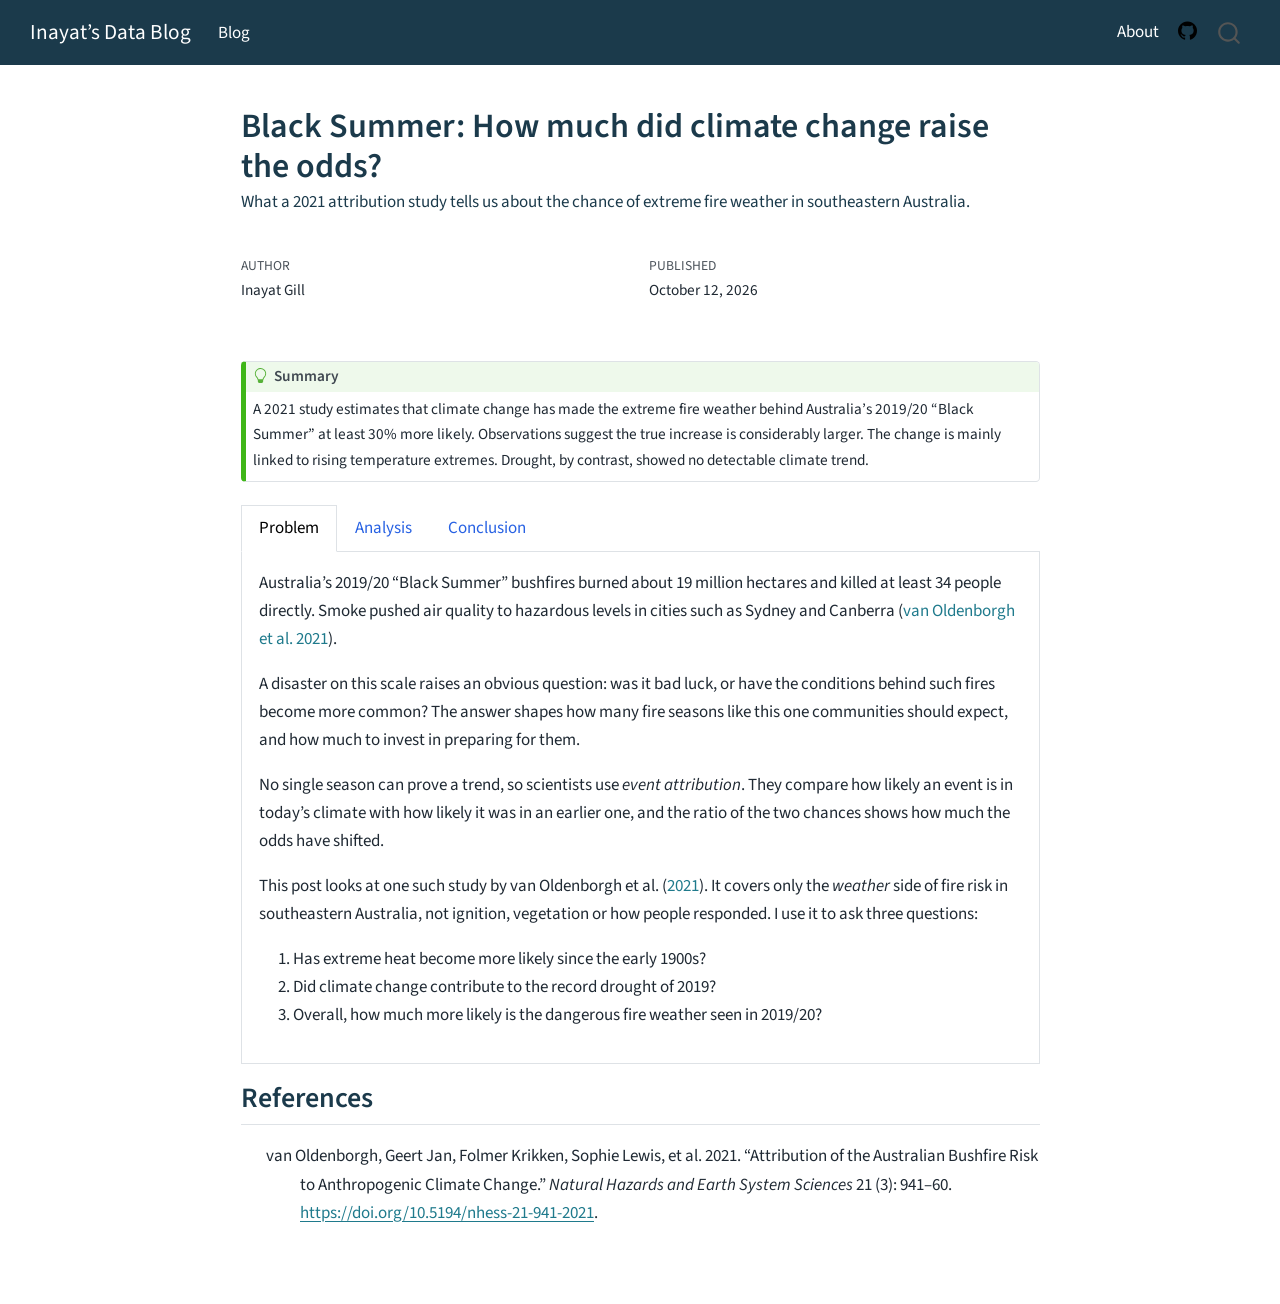
<file: posts/black-summer-attribution/index.html>
<!DOCTYPE html>
<html xmlns="http://www.w3.org/1999/xhtml" lang="en" xml:lang="en"><head>

<meta charset="utf-8">
<meta name="generator" content="quarto-1.9.31">

<meta name="viewport" content="width=device-width, initial-scale=1.0, user-scalable=yes">

<meta name="author" content="Inayat Gill">
<meta name="dcterms.date" content="2026-10-12">
<meta name="description" content="What a 2021 attribution study tells us about the chance of extreme fire weather in southeastern Australia.">

<title>Black Summer: How much did climate change raise the odds? – Inayat’s Data Blog</title>
<style>
/* Default styles provided by pandoc.
** See https://pandoc.org/MANUAL.html#variables-for-html for config info.
*/
code{white-space: pre-wrap;}
span.smallcaps{font-variant: small-caps;}
div.columns{display: flex; gap: min(4vw, 1.5em);}
div.column{flex: auto; overflow-x: auto;}
div.hanging-indent{margin-left: 1.5em; text-indent: -1.5em;}
ul.task-list{list-style: none;}
ul.task-list li input[type="checkbox"] {
  width: 0.8em;
  margin: 0 0.8em 0.2em -1em; /* quarto-specific, see https://github.com/quarto-dev/quarto-cli/issues/4556 */ 
  vertical-align: middle;
}
/* CSS for citations */
div.csl-bib-body { }
div.csl-entry {
  clear: both;
}
.hanging-indent div.csl-entry {
  margin-left:2em;
  text-indent:-2em;
}
div.csl-left-margin {
  min-width:2em;
  float:left;
}
div.csl-right-inline {
  margin-left:2em;
  padding-left:1em;
}
div.csl-indent {
  margin-left: 2em;
}</style>


<script src="../../site_libs/quarto-nav/quarto-nav.js"></script>
<script src="../../site_libs/quarto-nav/headroom.min.js"></script>
<script src="../../site_libs/clipboard/clipboard.min.js"></script>
<script src="../../site_libs/quarto-search/autocomplete.umd.js"></script>
<script src="../../site_libs/quarto-search/fuse.min.js"></script>
<script src="../../site_libs/quarto-search/quarto-search.js"></script>
<meta name="quarto:offset" content="../../">
<script src="../../site_libs/quarto-html/quarto.js" type="module"></script>
<script src="../../site_libs/quarto-html/tabsets/tabsets.js" type="module"></script>
<script src="../../site_libs/quarto-html/popper.min.js"></script>
<script src="../../site_libs/quarto-html/tippy.umd.min.js"></script>
<script src="../../site_libs/quarto-html/anchor.min.js"></script>
<link href="../../site_libs/quarto-html/tippy.css" rel="stylesheet">
<link href="../../site_libs/quarto-html/quarto-syntax-highlighting-7c69b197886ae2a34062761d21e44731.css" rel="stylesheet" id="quarto-text-highlighting-styles">
<script src="../../site_libs/bootstrap/bootstrap.min.js"></script>
<link href="../../site_libs/bootstrap/bootstrap-icons.css" rel="stylesheet">
<link href="../../site_libs/bootstrap/bootstrap-a0f9fd0d421825b736dc1bbcbcba2219.min.css" rel="stylesheet" append-hash="true" id="quarto-bootstrap" data-mode="light">
<script id="quarto-search-options" type="application/json">{
  "location": "navbar",
  "copy-button": false,
  "collapse-after": 3,
  "panel-placement": "end",
  "type": "overlay",
  "limit": 50,
  "keyboard-shortcut": [
    "f",
    "/",
    "s"
  ],
  "show-item-context": false,
  "language": {
    "search-no-results-text": "No results",
    "search-matching-documents-text": "matching documents",
    "search-copy-link-title": "Copy link to search",
    "search-hide-matches-text": "Hide additional matches",
    "search-more-match-text": "more match in this document",
    "search-more-matches-text": "more matches in this document",
    "search-clear-button-title": "Clear",
    "search-text-placeholder": "",
    "search-detached-cancel-button-title": "Cancel",
    "search-submit-button-title": "Submit",
    "search-label": "Search"
  }
}</script>
<style>

      .quarto-title-block .quarto-title-banner h1,
      .quarto-title-block .quarto-title-banner h2,
      .quarto-title-block .quarto-title-banner h3,
      .quarto-title-block .quarto-title-banner h4,
      .quarto-title-block .quarto-title-banner h5,
      .quarto-title-block .quarto-title-banner h6
      {
        color: #1b3a4b;
      }

      .quarto-title-block .quarto-title-banner {
        color: #1b3a4b;
background: #ffffff;
      }
</style>


<link rel="stylesheet" href="../../styles.css">
</head>

<body class="nav-fixed fullcontent quarto-light">

<div id="quarto-search-results"></div>
  <header id="quarto-header" class="headroom fixed-top quarto-banner">
    <nav class="navbar navbar-expand-lg " data-bs-theme="dark">
      <div class="navbar-container container-fluid">
      <div class="navbar-brand-container mx-auto">
    <a class="navbar-brand" href="../../index.html">
    <span class="navbar-title">Inayat’s Data Blog</span>
    </a>
  </div>
            <div id="quarto-search" class="" title="Search"></div>
          <button class="navbar-toggler" type="button" data-bs-toggle="collapse" data-bs-target="#navbarCollapse" aria-controls="navbarCollapse" role="menu" aria-expanded="false" aria-label="Toggle navigation" onclick="if (window.quartoToggleHeadroom) { window.quartoToggleHeadroom(); }">
  <span class="navbar-toggler-icon"></span>
</button>
          <div class="collapse navbar-collapse" id="navbarCollapse">
            <ul class="navbar-nav navbar-nav-scroll me-auto">
  <li class="nav-item">
    <a class="nav-link" href="../../index.html"> 
<span class="menu-text">Blog</span></a>
  </li>  
</ul>
            <ul class="navbar-nav navbar-nav-scroll ms-auto">
  <li class="nav-item">
    <a class="nav-link" href="../../about.html"> 
<span class="menu-text">About</span></a>
  </li>  
  <li class="nav-item compact">
    <a class="nav-link" href="https://github.com/Inayat-Gill"> <i class="bi bi-github" role="img" aria-label="GitHub">
</i> 
<span class="menu-text"></span></a>
  </li>  
</ul>
          </div> <!-- /navcollapse -->
            <div class="quarto-navbar-tools">
</div>
      </div> <!-- /container-fluid -->
    </nav>
</header>
<!-- content -->
<header id="title-block-header" class="quarto-title-block default page-columns page-full">
  <div class="quarto-title-banner page-columns page-full">
    <div class="quarto-title column-body">
      <h1 class="title">Black Summer: How much did climate change raise the odds?</h1>
                  <div>
        <div class="description">
          What a 2021 attribution study tells us about the chance of extreme fire weather in southeastern Australia.
        </div>
      </div>
                </div>
  </div>
    
  
  <div class="quarto-title-meta">

      <div>
      <div class="quarto-title-meta-heading">Author</div>
      <div class="quarto-title-meta-contents">
               <p>Inayat Gill </p>
            </div>
    </div>
      
      <div>
      <div class="quarto-title-meta-heading">Published</div>
      <div class="quarto-title-meta-contents">
        <p class="date">October 12, 2026</p>
      </div>
    </div>
    
      
    </div>
    
  
  </header><div id="quarto-content" class="quarto-container page-columns page-rows-contents page-layout-article page-navbar">
<!-- sidebar -->
<!-- margin-sidebar -->
    
<!-- main -->
<main class="content quarto-banner-title-block" id="quarto-document-content">





<div class="callout callout-style-default callout-tip callout-titled" title="Summary">
<div class="callout-header d-flex align-content-center">
<div class="callout-icon-container">
<i class="callout-icon"></i>
</div>
<div class="callout-title-container flex-fill">
<span class="screen-reader-only">Tip</span>Summary
</div>
</div>
<div class="callout-body-container callout-body">
<p>A 2021 study estimates that climate change has made the extreme fire weather behind Australia’s 2019/20 “Black Summer” at least 30% more likely. Observations suggest the true increase is considerably larger. The change is mainly linked to rising temperature extremes. Drought, by contrast, showed no detectable climate trend.</p>
</div>
</div>
<div class="tabset-margin-container"></div><div class="panel-tabset">
<ul class="nav nav-tabs" role="tablist"><li class="nav-item" role="presentation"><a class="nav-link active" id="tabset-1-1-tab" data-bs-toggle="tab" data-bs-target="#tabset-1-1" role="tab" aria-controls="tabset-1-1" aria-selected="true" href="">Problem</a></li><li class="nav-item" role="presentation"><a class="nav-link" id="tabset-1-2-tab" data-bs-toggle="tab" data-bs-target="#tabset-1-2" role="tab" aria-controls="tabset-1-2" aria-selected="false" href="">Analysis</a></li><li class="nav-item" role="presentation"><a class="nav-link" id="tabset-1-3-tab" data-bs-toggle="tab" data-bs-target="#tabset-1-3" role="tab" aria-controls="tabset-1-3" aria-selected="false" href="">Conclusion</a></li></ul>
<div class="tab-content">
<div id="tabset-1-1" class="tab-pane active" role="tabpanel" aria-labelledby="tabset-1-1-tab">
<p>Australia’s 2019/20 “Black Summer” bushfires burned about 19 million hectares and killed at least 34 people directly. Smoke pushed air quality to hazardous levels in cities such as Sydney and Canberra <span class="citation" data-cites="vanOldenborgh2021">(<a href="#ref-vanOldenborgh2021" role="doc-biblioref"><span class="nocase">van Oldenborgh et al.</span> 2021</a>)</span>.</p>
<p>A disaster on this scale raises an obvious question: was it bad luck, or have the conditions behind such fires become more common? The answer shapes how many fire seasons like this one communities should expect, and how much to invest in preparing for them.</p>
<p>No single season can prove a trend, so scientists use <em>event attribution</em>. They compare how likely an event is in today’s climate with how likely it was in an earlier one, and the ratio of the two chances shows how much the odds have shifted.</p>
<p>This post looks at one such study by <span class="citation" data-cites="vanOldenborgh2021"><span class="nocase">van Oldenborgh et al.</span> (<a href="#ref-vanOldenborgh2021" role="doc-biblioref">2021</a>)</span>. It covers only the <em>weather</em> side of fire risk in southeastern Australia, not ignition, vegetation or how people responded. I use it to ask three questions:</p>
<ol type="1">
<li>Has extreme heat become more likely since the early 1900s?</li>
<li>Did climate change contribute to the record drought of 2019?</li>
<li>Overall, how much more likely is the dangerous fire weather seen in 2019/20?</li>
</ol>
</div>
<div id="tabset-1-2" class="tab-pane" role="tabpanel" aria-labelledby="tabset-1-2-tab">
<section id="where-the-evidence-comes-from" class="level4">
<h4 class="anchored" data-anchor-id="where-the-evidence-comes-from">Where the evidence comes from</h4>
<p>The study rests on three kinds of evidence. It helps to know what each one is before we look at the results.</p>
<ul>
<li><strong>Observations.</strong> The main record is ERA5, a <em>reanalysis</em> produced by the European Centre for Medium-Range Weather Forecasts. It mixes real weather measurements with a weather model to piece together what the atmosphere was doing, going back to 1979. For temperature, the authors also used a longer record that reaches back to 1910.</li>
<li><strong>Climate models.</strong> The authors drew on eleven <em>large ensembles</em>. An ensemble is a batch of many simulations run from the same climate model. Not every ensemble suited every question. Only five had the daily data needed to measure fire danger, and one of those was dropped because it couldn’t reproduce heat extremes well, leaving four.</li>
<li><strong>Fire indices.</strong> To measure fire danger, the study uses the Fire Weather Index (FWI), which combines temperature, humidity, wind and recent rainfall. A second measure, the Monthly Severity Rating (MSR), reflects how hard a fire would be to put out. The authors checked the FWI against satellite records of burned area and found the match was strongest from November to February.</li>
</ul>
<p>For each measure, the authors fitted a statistical model of extreme values. They then asked how likely an event as severe as 2019/20 is in today’s climate, compared with the early 1900s (the paper’s model comparisons start around 1920). That comparison is a <em>probability ratio</em> (PR). A PR of 2 means the event is twice as likely.</p>
</section>
<section id="what-the-study-found" class="level4">
<h4 class="anchored" data-anchor-id="what-the-study-found">What the study found</h4>
<p><strong>Question 1: Extreme heat gives the clearest signal.</strong> In the observations, a heatwave as rare as the one in December 2019 would have peaked 1 to 2°C lower in the early 1900s, and it would have been roughly ten times less likely. The climate models are more cautious. They say such a heatwave is “at least twice as likely” now, and the authors treat that as a minimum rather than a best guess.</p>
<p><strong>Question 2: Drought tells a different story.</strong> 2019 was Australia’s driest year on record, yet neither the observations nor the models picked up a clear climate trend in drought. Instead, two natural climate patterns, the Indian Ocean Dipole and the Southern Annular Mode, explain about a third each of the rainfall shortfall from July to December, so roughly two-thirds together. The authors note that both were predicted well, which gave early warning of the high fire risk in late 2019.</p>
<p><strong>Question 3: Fire danger itself has become more likely.</strong> Heat and drought both feed into the fire indices, so the indices give the most direct answer to our third question. The 2019/20 season recorded the highest FWI values in the ERA5 record, which starts in 1979. According to the study, the models say this kind of fire weather is now at least 30% more likely (about 80% as a best estimate), while the observations suggest at least four times as likely. A related measure of how hard fires are to bring under control shows the same pattern: about twice as likely in the models, but at least nine times in the observations. <a href="#fig-pr" class="quarto-xref">Figure&nbsp;1</a> compares the two for each measure.</p>
<div class="cell">
<div class="cell-output-display">
<div id="fig-pr" class="quarto-float quarto-figure quarto-figure-center anchored" alt="Dot plot on a logarithmic axis showing how many times more likely an event as extreme as 2019/20 is, compared with the early 1900s. Extreme heat: models at least 2 times, observations about 10 times. Fire danger (FWI): models about 1.8 times, observations at least 4 times. Fire severity (MSR): models about 2 times with a range that includes no change, observations at least 9 times.">
<figure class="quarto-float quarto-float-fig figure">
<div aria-describedby="fig-pr-caption-0ceaefa1-69ba-4598-a22c-09a6ac19f8ca">
<img src="index_files/figure-html/fig-pr-1.png" class="img-fluid figure-img" alt="Dot plot on a logarithmic axis showing how many times more likely an event as extreme as 2019/20 is, compared with the early 1900s. Extreme heat: models at least 2 times, observations about 10 times. Fire danger (FWI): models about 1.8 times, observations at least 4 times. Fire severity (MSR): models about 2 times with a range that includes no change, observations at least 9 times." width="768">
</div>
<figcaption class="quarto-float-caption-bottom quarto-float-caption quarto-float-fig" id="fig-pr-caption-0ceaefa1-69ba-4598-a22c-09a6ac19f8ca">
Figure&nbsp;1: Observations point to a larger rise in risk than climate models do, for each of three fire-related measures
</figcaption>
</figure>
</div>
</div>
</div>
<p>Read the plot from left to right: the further right a point sits, the larger the increase in the chance of an event as extreme as 2019/20. The horizontal axis is logarithmic, so each equal step to the right means multiplying the odds rather than adding to them. Filled circles are best estimates, and open circles mean the study could only give a lower bound, so the true value is likely higher. For the two fire indices the horizontal line runs down to the lower end of the model range, and for the severity index it crosses the dashed “no change” line. The observation values for fire danger and severity come from ERA5, and the heat values come from the longer temperature record. Uncertainty ranges are not shown for the heat estimates. Drought is not in the plot because the study found no climate trend to show.</p>
<p>Two features stand out. First, observations sit well to the right of the models for every measure. Second, the models’ range for fire severity includes no change at all, so that result is uncertain.</p>
<p>The fire-danger result can also be put in terms of how often a season this severe should happen. The observation-based estimate suggests it would now occur about once every 31 years, compared with once in more than 800 years in the climate of 1900. That figure is very uncertain, anywhere from once every 4 years to once every 500 years. The authors also warn it may be overstated, because the short ERA5 record contains a drying trend.</p>
<p>Looking ahead, the models suggest that at 2°C of global warming a season this severe would be about eight times as likely as in 1900, and at least four times as likely by the lower bound. This rests on only two models.</p>
<p><a href="#tbl-scorecard" class="quarto-xref">Table&nbsp;1</a> pulls these results together for each measure.</p>
<div class="cell">
<div id="tbl-scorecard" class="cell quarto-float quarto-figure quarto-figure-center anchored">
<figure class="quarto-float quarto-float-tbl figure">
<figcaption class="quarto-float-caption-top quarto-float-caption quarto-float-tbl" id="tbl-scorecard-caption-0ceaefa1-69ba-4598-a22c-09a6ac19f8ca">
Table&nbsp;1: What the study found for each measure, and how far to trust it
</figcaption>
<div aria-describedby="tbl-scorecard-caption-0ceaefa1-69ba-4598-a22c-09a6ac19f8ca">
<div class="cell-output-display">
<table class="cell caption-top table table-sm table-striped small">
<colgroup>
<col style="width: 7%">
<col style="width: 26%">
<col style="width: 39%">
<col style="width: 25%">
</colgroup>
<thead>
<tr class="header">
<th style="text-align: left;">Measure</th>
<th style="text-align: left;">What it captures</th>
<th style="text-align: left;">What the study found</th>
<th style="text-align: left;">How far to trust it</th>
</tr>
</thead>
<tbody>
<tr class="odd">
<td style="text-align: left;">Extreme heat</td>
<td style="text-align: left;">Hottest 7-day stretch of the year</td>
<td style="text-align: left;">A week as hot as December 2019 is at least 2× as likely as in the early 1900s</td>
<td style="text-align: left;">Strong evidence of an increase; models probably understate its size</td>
</tr>
<tr class="even">
<td style="text-align: left;">Drought</td>
<td style="text-align: left;">Low rainfall, over the year and in the driest month of the fire season</td>
<td style="text-align: left;">No detectable climate trend; natural climate patterns account for about two-thirds of the 2019 shortfall</td>
<td style="text-align: left;">Finding of no trend does not rule out a small one</td>
</tr>
<tr class="odd">
<td style="text-align: left;">Fire danger (FWI)</td>
<td style="text-align: left;">Weather conditions that make fires start and spread</td>
<td style="text-align: left;">At least 30% more likely in models; at least 4× in observations</td>
<td style="text-align: left;">Direction is clear; observation-based size may be too high</td>
</tr>
<tr class="even">
<td style="text-align: left;">Fire severity (MSR)</td>
<td style="text-align: left;">How hard a fire is to bring under control</td>
<td style="text-align: left;">At least 9× in observations; about 2× in models, but the range includes no change</td>
<td style="text-align: left;">Large gap between observations and models</td>
</tr>
</tbody>
</table>
</div>
</div>
</figure>
</div>
</div>
</section>
<section id="reading-the-evidence-with-care" class="level4">
<h4 class="anchored" data-anchor-id="reading-the-evidence-with-care">Reading the evidence with care</h4>
<p>Several limits affect how far these numbers can be pushed. The climate models tend to show too much natural variability and too little long-term warming compared with observations. This is why the model results are floors rather than best estimates. The ERA5 record is short, so its fire-danger trend may partly reflect natural variation. The 2°C projection rests on only two models. The study also looks at weather alone, so it says nothing about how ignitions, fuel or fire management changed.</p>
</section>
</div>
<div id="tabset-1-3" class="tab-pane" role="tabpanel" aria-labelledby="tabset-1-3-tab">
<p>The three questions from the start have different answers. Extreme heat has become more likely, by at least a factor of two and probably much more. Drought in 2019 is best explained by natural climate patterns rather than a detectable climate trend. For overall fire weather, the models show an increase of at least 30%, and observations suggest the real figure is several times higher, although that estimate may itself be overstated.</p>
<p>According to the study, climate change has raised the chance of the dangerous fire weather seen in 2019/20, mainly through hotter extremes. This is a statement about odds, not about one season. Natural climate swings also made the 2019 season much more severe.</p>
<p>Weather is also only part of the story. The paper stresses that preparedness, warning systems, infrastructure and land use all shaped the impacts. It notes, for example, that some planned controlled burns in 2019 could not be completed because conditions became too dry to burn safely. The authors call for urgent adaptation to changing risks, especially for the most vulnerable <span class="citation" data-cites="vanOldenborgh2021">(<a href="#ref-vanOldenborgh2021" role="doc-biblioref"><span class="nocase">van Oldenborgh et al.</span> 2021</a>)</span>. For readers, the practical message is that a season like Black Summer looks less like a remote possibility and more like a scenario worth planning for.</p>
</div>
</div>
</div>
<section id="references" class="level2">
<h2 class="anchored" data-anchor-id="references">References</h2>
<div id="refs" class="references csl-bib-body hanging-indent" role="list">
<div id="ref-vanOldenborgh2021" class="csl-entry" role="listitem">
<span class="nocase">van Oldenborgh, Geert Jan, Folmer Krikken, Sophie Lewis, et al.</span> 2021. <span>“Attribution of the <span>Australian</span> Bushfire Risk to Anthropogenic Climate Change.”</span> <em>Natural Hazards and Earth System Sciences</em> 21 (3): 941–60. <a href="https://doi.org/10.5194/nhess-21-941-2021">https://doi.org/10.5194/nhess-21-941-2021</a>.
</div>
</div>


</section>

</main> <!-- /main -->
<script id="quarto-html-after-body" type="application/javascript">
  window.document.addEventListener("DOMContentLoaded", function (event) {
    const icon = "";
    const anchorJS = new window.AnchorJS();
    anchorJS.options = {
      placement: 'right',
      icon: icon
    };
    anchorJS.add('.anchored');
    const isCodeAnnotation = (el) => {
      for (const clz of el.classList) {
        if (clz.startsWith('code-annotation-')) {                     
          return true;
        }
      }
      return false;
    }
    const onCopySuccess = function(e) {
      // button target
      const button = e.trigger;
      // don't keep focus
      button.blur();
      // flash "checked"
      button.classList.add('code-copy-button-checked');
      var currentTitle = button.getAttribute("title");
      button.setAttribute("title", "Copied!");
      let tooltip;
      if (window.bootstrap) {
        button.setAttribute("data-bs-toggle", "tooltip");
        button.setAttribute("data-bs-placement", "left");
        button.setAttribute("data-bs-title", "Copied!");
        tooltip = new bootstrap.Tooltip(button, 
          { trigger: "manual", 
            customClass: "code-copy-button-tooltip",
            offset: [0, -8]});
        tooltip.show();    
      }
      setTimeout(function() {
        if (tooltip) {
          tooltip.hide();
          button.removeAttribute("data-bs-title");
          button.removeAttribute("data-bs-toggle");
          button.removeAttribute("data-bs-placement");
        }
        button.setAttribute("title", currentTitle);
        button.classList.remove('code-copy-button-checked');
      }, 1000);
      // clear code selection
      e.clearSelection();
    }
    const getTextToCopy = function(trigger) {
      const outerScaffold = trigger.parentElement.cloneNode(true);
      const codeEl = outerScaffold.querySelector('code');
      for (const childEl of codeEl.children) {
        if (isCodeAnnotation(childEl)) {
          childEl.remove();
        }
      }
      return codeEl.innerText;
    }
    const clipboard = new window.ClipboardJS('.code-copy-button:not([data-in-quarto-modal])', {
      text: getTextToCopy
    });
    clipboard.on('success', onCopySuccess);
    if (window.document.getElementById('quarto-embedded-source-code-modal')) {
      const clipboardModal = new window.ClipboardJS('.code-copy-button[data-in-quarto-modal]', {
        text: getTextToCopy,
        container: window.document.getElementById('quarto-embedded-source-code-modal')
      });
      clipboardModal.on('success', onCopySuccess);
    }
      var localhostRegex = new RegExp(/^(?:http|https):\/\/localhost\:?[0-9]*\//);
      var mailtoRegex = new RegExp(/^mailto:/);
        var filterRegex = new RegExp("https:\/\/ETC5523-2026\.github\.io\/etc5523-assignment-3-inayat-gill\/");
      var isInternal = (href) => {
          return filterRegex.test(href) || localhostRegex.test(href) || mailtoRegex.test(href);
      }
      // Inspect non-navigation links and adorn them if external
     var links = window.document.querySelectorAll('a[href]:not(.nav-link):not(.navbar-brand):not(.toc-action):not(.sidebar-link):not(.sidebar-item-toggle):not(.pagination-link):not(.no-external):not([aria-hidden]):not(.dropdown-item):not(.quarto-navigation-tool):not(.about-link)');
      for (var i=0; i<links.length; i++) {
        const link = links[i];
        if (!isInternal(link.href)) {
          // undo the damage that might have been done by quarto-nav.js in the case of
          // links that we want to consider external
          if (link.dataset.originalHref !== undefined) {
            link.href = link.dataset.originalHref;
          }
        }
      }
    function tippyHover(el, contentFn, onTriggerFn, onUntriggerFn) {
      const config = {
        allowHTML: true,
        maxWidth: 500,
        delay: 100,
        arrow: false,
        appendTo: function(el) {
            return el.parentElement;
        },
        interactive: true,
        interactiveBorder: 10,
        theme: 'quarto',
        placement: 'bottom-start',
      };
      if (contentFn) {
        config.content = contentFn;
      }
      if (onTriggerFn) {
        config.onTrigger = onTriggerFn;
      }
      if (onUntriggerFn) {
        config.onUntrigger = onUntriggerFn;
      }
      window.tippy(el, config); 
    }
    const noterefs = window.document.querySelectorAll('a[role="doc-noteref"]');
    for (var i=0; i<noterefs.length; i++) {
      const ref = noterefs[i];
      tippyHover(ref, function() {
        // use id or data attribute instead here
        let href = ref.getAttribute('data-footnote-href') || ref.getAttribute('href');
        try { href = new URL(href).hash; } catch {}
        const id = href.replace(/^#\/?/, "");
        const note = window.document.getElementById(id);
        if (note) {
          return note.innerHTML;
        } else {
          return "";
        }
      });
    }
    const xrefs = window.document.querySelectorAll('a.quarto-xref');
    const processXRef = (id, note) => {
      // Strip column container classes
      const stripColumnClz = (el) => {
        el.classList.remove("page-full", "page-columns");
        if (el.children) {
          for (const child of el.children) {
            stripColumnClz(child);
          }
        }
      }
      stripColumnClz(note)
      if (id === null || id.startsWith('sec-')) {
        // Special case sections, only their first couple elements
        const container = document.createElement("div");
        if (note.children && note.children.length > 2) {
          container.appendChild(note.children[0].cloneNode(true));
          for (let i = 1; i < note.children.length; i++) {
            const child = note.children[i];
            if (child.tagName === "P" && child.innerText === "") {
              continue;
            } else {
              container.appendChild(child.cloneNode(true));
              break;
            }
          }
          if (window.Quarto?.typesetMath) {
            window.Quarto.typesetMath(container);
          }
          return container.innerHTML
        } else {
          if (window.Quarto?.typesetMath) {
            window.Quarto.typesetMath(note);
          }
          return note.innerHTML;
        }
      } else {
        // Remove any anchor links if they are present
        const anchorLink = note.querySelector('a.anchorjs-link');
        if (anchorLink) {
          anchorLink.remove();
        }
        if (window.Quarto?.typesetMath) {
          window.Quarto.typesetMath(note);
        }
        if (note.classList.contains("callout")) {
          return note.outerHTML;
        } else {
          return note.innerHTML;
        }
      }
    }
    for (var i=0; i<xrefs.length; i++) {
      const xref = xrefs[i];
      tippyHover(xref, undefined, function(instance) {
        instance.disable();
        let url = xref.getAttribute('href');
        let hash = undefined; 
        if (url.startsWith('#')) {
          hash = url;
        } else {
          try { hash = new URL(url).hash; } catch {}
        }
        if (hash) {
          const id = hash.replace(/^#\/?/, "");
          const note = window.document.getElementById(id);
          if (note !== null) {
            try {
              const html = processXRef(id, note.cloneNode(true));
              instance.setContent(html);
            } finally {
              instance.enable();
              instance.show();
            }
          } else {
            // See if we can fetch this
            fetch(url.split('#')[0])
            .then(res => res.text())
            .then(html => {
              const parser = new DOMParser();
              const htmlDoc = parser.parseFromString(html, "text/html");
              const note = htmlDoc.getElementById(id);
              if (note !== null) {
                const html = processXRef(id, note);
                instance.setContent(html);
              } 
            }).finally(() => {
              instance.enable();
              instance.show();
            });
          }
        } else {
          // See if we can fetch a full url (with no hash to target)
          // This is a special case and we should probably do some content thinning / targeting
          fetch(url)
          .then(res => res.text())
          .then(html => {
            const parser = new DOMParser();
            const htmlDoc = parser.parseFromString(html, "text/html");
            const note = htmlDoc.querySelector('main.content');
            if (note !== null) {
              // This should only happen for chapter cross references
              // (since there is no id in the URL)
              // remove the first header
              if (note.children.length > 0 && note.children[0].tagName === "HEADER") {
                note.children[0].remove();
              }
              const html = processXRef(null, note);
              instance.setContent(html);
            } 
          }).finally(() => {
            instance.enable();
            instance.show();
          });
        }
      }, function(instance) {
      });
    }
        let selectedAnnoteEl;
        const selectorForAnnotation = ( cell, annotation) => {
          let cellAttr = 'data-code-cell="' + cell + '"';
          let lineAttr = 'data-code-annotation="' +  annotation + '"';
          const selector = 'span[' + cellAttr + '][' + lineAttr + ']';
          return selector;
        }
        const selectCodeLines = (annoteEl) => {
          const doc = window.document;
          const targetCell = annoteEl.getAttribute("data-target-cell");
          const targetAnnotation = annoteEl.getAttribute("data-target-annotation");
          const annoteSpan = window.document.querySelector(selectorForAnnotation(targetCell, targetAnnotation));
          const lines = annoteSpan.getAttribute("data-code-lines").split(",");
          const lineIds = lines.map((line) => {
            return targetCell + "-" + line;
          })
          let top = null;
          let height = null;
          let parent = null;
          if (lineIds.length > 0) {
              //compute the position of the single el (top and bottom and make a div)
              const el = window.document.getElementById(lineIds[0]);
              top = el.offsetTop;
              height = el.offsetHeight;
              parent = el.parentElement.parentElement;
            if (lineIds.length > 1) {
              const lastEl = window.document.getElementById(lineIds[lineIds.length - 1]);
              const bottom = lastEl.offsetTop + lastEl.offsetHeight;
              height = bottom - top;
            }
            if (top !== null && height !== null && parent !== null) {
              // cook up a div (if necessary) and position it 
              let div = window.document.getElementById("code-annotation-line-highlight");
              if (div === null) {
                div = window.document.createElement("div");
                div.setAttribute("id", "code-annotation-line-highlight");
                div.style.position = 'absolute';
                parent.appendChild(div);
              }
              div.style.top = top - 2 + "px";
              div.style.height = height + 4 + "px";
              div.style.left = 0;
              let gutterDiv = window.document.getElementById("code-annotation-line-highlight-gutter");
              if (gutterDiv === null) {
                gutterDiv = window.document.createElement("div");
                gutterDiv.setAttribute("id", "code-annotation-line-highlight-gutter");
                gutterDiv.style.position = 'absolute';
                const codeCell = window.document.getElementById(targetCell);
                const gutter = codeCell.querySelector('.code-annotation-gutter');
                gutter.appendChild(gutterDiv);
              }
              gutterDiv.style.top = top - 2 + "px";
              gutterDiv.style.height = height + 4 + "px";
            }
            selectedAnnoteEl = annoteEl;
          }
        };
        const unselectCodeLines = () => {
          const elementsIds = ["code-annotation-line-highlight", "code-annotation-line-highlight-gutter"];
          elementsIds.forEach((elId) => {
            const div = window.document.getElementById(elId);
            if (div) {
              div.remove();
            }
          });
          selectedAnnoteEl = undefined;
        };
          // Handle positioning of the toggle
      window.addEventListener(
        "resize",
        throttle(() => {
          elRect = undefined;
          if (selectedAnnoteEl) {
            selectCodeLines(selectedAnnoteEl);
          }
        }, 10)
      );
      function throttle(fn, ms) {
      let throttle = false;
      let timer;
        return (...args) => {
          if(!throttle) { // first call gets through
              fn.apply(this, args);
              throttle = true;
          } else { // all the others get throttled
              if(timer) clearTimeout(timer); // cancel #2
              timer = setTimeout(() => {
                fn.apply(this, args);
                timer = throttle = false;
              }, ms);
          }
        };
      }
        // Attach click handler to the DT
        const annoteDls = window.document.querySelectorAll('dt[data-target-cell]');
        for (const annoteDlNode of annoteDls) {
          annoteDlNode.addEventListener('click', (event) => {
            const clickedEl = event.target;
            if (clickedEl !== selectedAnnoteEl) {
              unselectCodeLines();
              const activeEl = window.document.querySelector('dt[data-target-cell].code-annotation-active');
              if (activeEl) {
                activeEl.classList.remove('code-annotation-active');
              }
              selectCodeLines(clickedEl);
              clickedEl.classList.add('code-annotation-active');
            } else {
              // Unselect the line
              unselectCodeLines();
              clickedEl.classList.remove('code-annotation-active');
            }
          });
        }
    const findCites = (el) => {
      const parentEl = el.parentElement;
      if (parentEl) {
        const cites = parentEl.dataset.cites;
        if (cites) {
          return {
            el,
            cites: cites.split(' ')
          };
        } else {
          return findCites(el.parentElement)
        }
      } else {
        return undefined;
      }
    };
    var bibliorefs = window.document.querySelectorAll('a[role="doc-biblioref"]');
    for (var i=0; i<bibliorefs.length; i++) {
      const ref = bibliorefs[i];
      const citeInfo = findCites(ref);
      if (citeInfo) {
        tippyHover(citeInfo.el, function() {
          var popup = window.document.createElement('div');
          citeInfo.cites.forEach(function(cite) {
            var citeDiv = window.document.createElement('div');
            citeDiv.classList.add('hanging-indent');
            citeDiv.classList.add('csl-entry');
            var biblioDiv = window.document.getElementById('ref-' + cite);
            if (biblioDiv) {
              citeDiv.innerHTML = biblioDiv.innerHTML;
            }
            popup.appendChild(citeDiv);
          });
          return popup.innerHTML;
        });
      }
    }
  });
  </script>
</div> <!-- /content -->




</body></html>
</file>
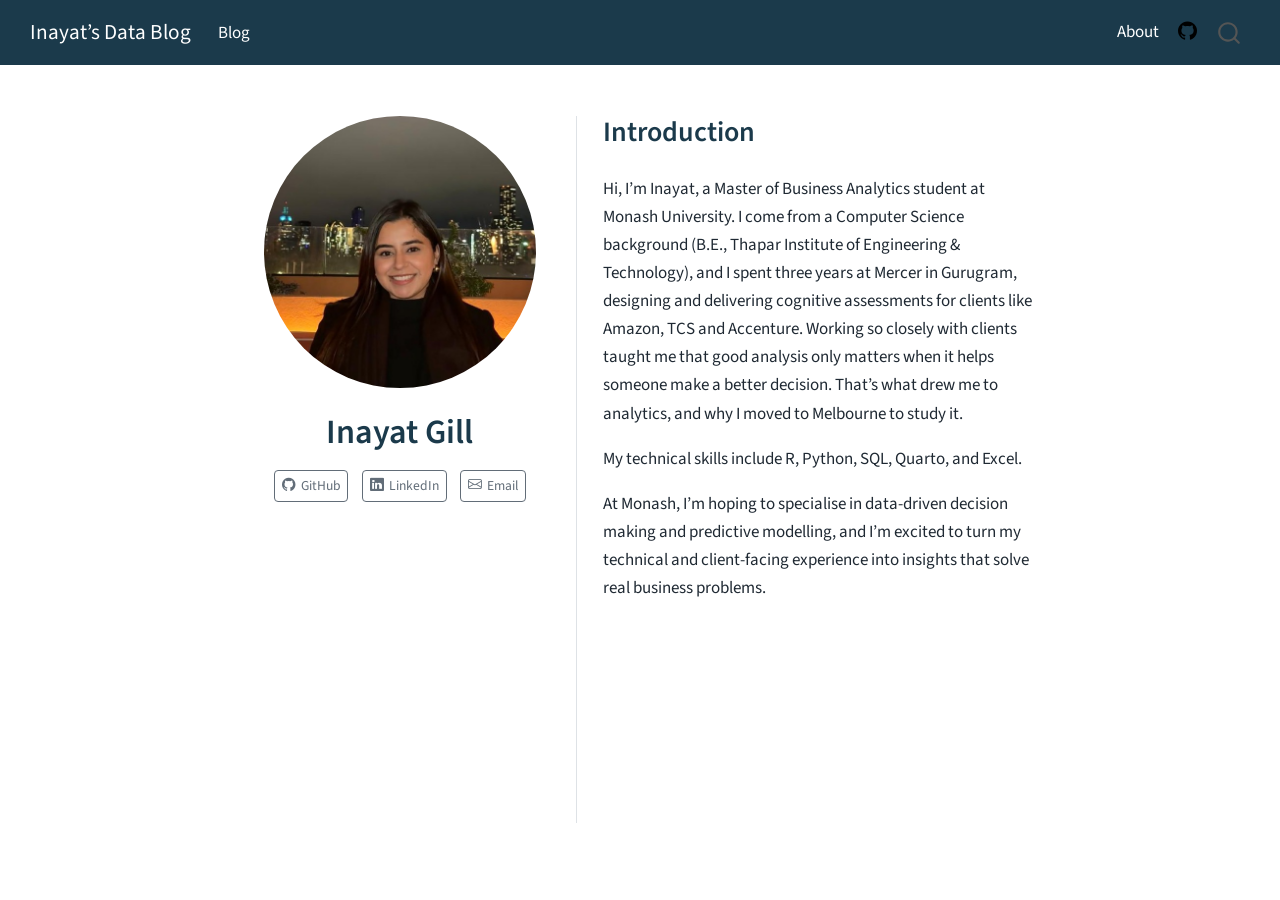
<file: about.html>
<!DOCTYPE html>
<html xmlns="http://www.w3.org/1999/xhtml" lang="en" xml:lang="en"><head>

<meta charset="utf-8">
<meta name="generator" content="quarto-1.9.31">

<meta name="viewport" content="width=device-width, initial-scale=1.0, user-scalable=yes">


<title>Inayat Gill – Inayat’s Data Blog</title>
<style>
/* Default styles provided by pandoc.
** See https://pandoc.org/MANUAL.html#variables-for-html for config info.
*/
code{white-space: pre-wrap;}
span.smallcaps{font-variant: small-caps;}
div.columns{display: flex; gap: min(4vw, 1.5em);}
div.column{flex: auto; overflow-x: auto;}
div.hanging-indent{margin-left: 1.5em; text-indent: -1.5em;}
ul.task-list{list-style: none;}
ul.task-list li input[type="checkbox"] {
  width: 0.8em;
  margin: 0 0.8em 0.2em -1em; /* quarto-specific, see https://github.com/quarto-dev/quarto-cli/issues/4556 */ 
  vertical-align: middle;
}
</style>


<script src="site_libs/quarto-nav/quarto-nav.js"></script>
<script src="site_libs/quarto-nav/headroom.min.js"></script>
<script src="site_libs/clipboard/clipboard.min.js"></script>
<script src="site_libs/quarto-search/autocomplete.umd.js"></script>
<script src="site_libs/quarto-search/fuse.min.js"></script>
<script src="site_libs/quarto-search/quarto-search.js"></script>
<meta name="quarto:offset" content="./">
<script src="site_libs/quarto-html/quarto.js" type="module"></script>
<script src="site_libs/quarto-html/tabsets/tabsets.js" type="module"></script>
<script src="site_libs/quarto-html/popper.min.js"></script>
<script src="site_libs/quarto-html/tippy.umd.min.js"></script>
<link href="site_libs/quarto-html/tippy.css" rel="stylesheet">
<link href="site_libs/quarto-html/quarto-syntax-highlighting-7c69b197886ae2a34062761d21e44731.css" rel="stylesheet" id="quarto-text-highlighting-styles">
<script src="site_libs/bootstrap/bootstrap.min.js"></script>
<link href="site_libs/bootstrap/bootstrap-icons.css" rel="stylesheet">
<link href="site_libs/bootstrap/bootstrap-a0f9fd0d421825b736dc1bbcbcba2219.min.css" rel="stylesheet" append-hash="true" id="quarto-bootstrap" data-mode="light">
<script id="quarto-search-options" type="application/json">{
  "location": "navbar",
  "copy-button": false,
  "collapse-after": 3,
  "panel-placement": "end",
  "type": "overlay",
  "limit": 50,
  "keyboard-shortcut": [
    "f",
    "/",
    "s"
  ],
  "show-item-context": false,
  "language": {
    "search-no-results-text": "No results",
    "search-matching-documents-text": "matching documents",
    "search-copy-link-title": "Copy link to search",
    "search-hide-matches-text": "Hide additional matches",
    "search-more-match-text": "more match in this document",
    "search-more-matches-text": "more matches in this document",
    "search-clear-button-title": "Clear",
    "search-text-placeholder": "",
    "search-detached-cancel-button-title": "Cancel",
    "search-submit-button-title": "Submit",
    "search-label": "Search"
  }
}</script>


<link rel="stylesheet" href="styles.css">
</head>

<body class="nav-fixed fullcontent quarto-light">

<div id="quarto-search-results"></div>
  <header id="quarto-header" class="headroom fixed-top">
    <nav class="navbar navbar-expand-lg " data-bs-theme="dark">
      <div class="navbar-container container-fluid">
      <div class="navbar-brand-container mx-auto">
    <a class="navbar-brand" href="./index.html">
    <span class="navbar-title">Inayat’s Data Blog</span>
    </a>
  </div>
            <div id="quarto-search" class="" title="Search"></div>
          <button class="navbar-toggler" type="button" data-bs-toggle="collapse" data-bs-target="#navbarCollapse" aria-controls="navbarCollapse" role="menu" aria-expanded="false" aria-label="Toggle navigation" onclick="if (window.quartoToggleHeadroom) { window.quartoToggleHeadroom(); }">
  <span class="navbar-toggler-icon"></span>
</button>
          <div class="collapse navbar-collapse" id="navbarCollapse">
            <ul class="navbar-nav navbar-nav-scroll me-auto">
  <li class="nav-item">
    <a class="nav-link" href="./index.html"> 
<span class="menu-text">Blog</span></a>
  </li>  
</ul>
            <ul class="navbar-nav navbar-nav-scroll ms-auto">
  <li class="nav-item">
    <a class="nav-link active" href="./about.html" aria-current="page"> 
<span class="menu-text">About</span></a>
  </li>  
  <li class="nav-item compact">
    <a class="nav-link" href="https://github.com/Inayat-Gill"> <i class="bi bi-github" role="img" aria-label="GitHub">
</i> 
<span class="menu-text"></span></a>
  </li>  
</ul>
          </div> <!-- /navcollapse -->
            <div class="quarto-navbar-tools">
</div>
      </div> <!-- /container-fluid -->
    </nav>
</header>
<!-- content -->
<div id="quarto-content" class="quarto-container page-columns page-rows-contents page-layout-article page-navbar">
<!-- sidebar -->
<!-- margin-sidebar -->
    
<!-- main -->
<div class="quarto-about-trestles">
  <div class="about-entity">
    <img src="profile.jpeg" class="about-image
  round " style="height: 16em; width: 16em;">
<header id="title-block-header" class="quarto-title-block default">
<div class="quarto-title">
<h1 class="title">Inayat Gill</h1>
</div>
<div class="quarto-title-meta">
  </div>
</header>
    <div class="about-links">
  <a href="https://github.com/Inayat-Gill" class="about-link" rel="" target="">
    <i class="bi bi-github"></i>
     <span class="about-link-text">GitHub</span>
  </a>
  <a href="https://www.linkedin.com/in/inayat-gill" class="about-link" rel="" target="">
    <i class="bi bi-linkedin"></i>
     <span class="about-link-text">LinkedIn</span>
  </a>
  <a href="mailto:igil0008@student.monash.edu" class="about-link" rel="" target="">
    <i class="bi bi-envelope"></i>
     <span class="about-link-text">Email</span>
  </a>
</div>
  </div>
  <div class="about-contents"><main class="content" id="quarto-document-content">
<section id="introduction" class="level2">
<h2 data-anchor-id="introduction">Introduction</h2>
<p>Hi, I’m Inayat, a Master of Business Analytics student at Monash University. I come from a Computer Science background (B.E., Thapar Institute of Engineering &amp; Technology), and I spent three years at Mercer in Gurugram, designing and delivering cognitive assessments for clients like Amazon, TCS and Accenture. Working so closely with clients taught me that good analysis only matters when it helps someone make a better decision. That’s what drew me to analytics, and why I moved to Melbourne to study it.</p>
<p>My technical skills include R, Python, SQL, Quarto, and Excel.</p>
<p>At Monash, I’m hoping to specialise in data-driven decision making and predictive modelling, and I’m excited to turn my technical and client-facing experience into insights that solve real business problems.</p>


</section>
</main></div>
</div>
 <!-- /main -->
<script id="quarto-html-after-body" type="application/javascript">
  window.document.addEventListener("DOMContentLoaded", function (event) {
    const isCodeAnnotation = (el) => {
      for (const clz of el.classList) {
        if (clz.startsWith('code-annotation-')) {                     
          return true;
        }
      }
      return false;
    }
    const onCopySuccess = function(e) {
      // button target
      const button = e.trigger;
      // don't keep focus
      button.blur();
      // flash "checked"
      button.classList.add('code-copy-button-checked');
      var currentTitle = button.getAttribute("title");
      button.setAttribute("title", "Copied!");
      let tooltip;
      if (window.bootstrap) {
        button.setAttribute("data-bs-toggle", "tooltip");
        button.setAttribute("data-bs-placement", "left");
        button.setAttribute("data-bs-title", "Copied!");
        tooltip = new bootstrap.Tooltip(button, 
          { trigger: "manual", 
            customClass: "code-copy-button-tooltip",
            offset: [0, -8]});
        tooltip.show();    
      }
      setTimeout(function() {
        if (tooltip) {
          tooltip.hide();
          button.removeAttribute("data-bs-title");
          button.removeAttribute("data-bs-toggle");
          button.removeAttribute("data-bs-placement");
        }
        button.setAttribute("title", currentTitle);
        button.classList.remove('code-copy-button-checked');
      }, 1000);
      // clear code selection
      e.clearSelection();
    }
    const getTextToCopy = function(trigger) {
      const outerScaffold = trigger.parentElement.cloneNode(true);
      const codeEl = outerScaffold.querySelector('code');
      for (const childEl of codeEl.children) {
        if (isCodeAnnotation(childEl)) {
          childEl.remove();
        }
      }
      return codeEl.innerText;
    }
    const clipboard = new window.ClipboardJS('.code-copy-button:not([data-in-quarto-modal])', {
      text: getTextToCopy
    });
    clipboard.on('success', onCopySuccess);
    if (window.document.getElementById('quarto-embedded-source-code-modal')) {
      const clipboardModal = new window.ClipboardJS('.code-copy-button[data-in-quarto-modal]', {
        text: getTextToCopy,
        container: window.document.getElementById('quarto-embedded-source-code-modal')
      });
      clipboardModal.on('success', onCopySuccess);
    }
      var localhostRegex = new RegExp(/^(?:http|https):\/\/localhost\:?[0-9]*\//);
      var mailtoRegex = new RegExp(/^mailto:/);
        var filterRegex = new RegExp("https:\/\/ETC5523-2026\.github\.io\/etc5523-assignment-3-inayat-gill\/");
      var isInternal = (href) => {
          return filterRegex.test(href) || localhostRegex.test(href) || mailtoRegex.test(href);
      }
      // Inspect non-navigation links and adorn them if external
     var links = window.document.querySelectorAll('a[href]:not(.nav-link):not(.navbar-brand):not(.toc-action):not(.sidebar-link):not(.sidebar-item-toggle):not(.pagination-link):not(.no-external):not([aria-hidden]):not(.dropdown-item):not(.quarto-navigation-tool):not(.about-link)');
      for (var i=0; i<links.length; i++) {
        const link = links[i];
        if (!isInternal(link.href)) {
          // undo the damage that might have been done by quarto-nav.js in the case of
          // links that we want to consider external
          if (link.dataset.originalHref !== undefined) {
            link.href = link.dataset.originalHref;
          }
        }
      }
    function tippyHover(el, contentFn, onTriggerFn, onUntriggerFn) {
      const config = {
        allowHTML: true,
        maxWidth: 500,
        delay: 100,
        arrow: false,
        appendTo: function(el) {
            return el.parentElement;
        },
        interactive: true,
        interactiveBorder: 10,
        theme: 'quarto',
        placement: 'bottom-start',
      };
      if (contentFn) {
        config.content = contentFn;
      }
      if (onTriggerFn) {
        config.onTrigger = onTriggerFn;
      }
      if (onUntriggerFn) {
        config.onUntrigger = onUntriggerFn;
      }
      window.tippy(el, config); 
    }
    const noterefs = window.document.querySelectorAll('a[role="doc-noteref"]');
    for (var i=0; i<noterefs.length; i++) {
      const ref = noterefs[i];
      tippyHover(ref, function() {
        // use id or data attribute instead here
        let href = ref.getAttribute('data-footnote-href') || ref.getAttribute('href');
        try { href = new URL(href).hash; } catch {}
        const id = href.replace(/^#\/?/, "");
        const note = window.document.getElementById(id);
        if (note) {
          return note.innerHTML;
        } else {
          return "";
        }
      });
    }
    const xrefs = window.document.querySelectorAll('a.quarto-xref');
    const processXRef = (id, note) => {
      // Strip column container classes
      const stripColumnClz = (el) => {
        el.classList.remove("page-full", "page-columns");
        if (el.children) {
          for (const child of el.children) {
            stripColumnClz(child);
          }
        }
      }
      stripColumnClz(note)
      if (id === null || id.startsWith('sec-')) {
        // Special case sections, only their first couple elements
        const container = document.createElement("div");
        if (note.children && note.children.length > 2) {
          container.appendChild(note.children[0].cloneNode(true));
          for (let i = 1; i < note.children.length; i++) {
            const child = note.children[i];
            if (child.tagName === "P" && child.innerText === "") {
              continue;
            } else {
              container.appendChild(child.cloneNode(true));
              break;
            }
          }
          if (window.Quarto?.typesetMath) {
            window.Quarto.typesetMath(container);
          }
          return container.innerHTML
        } else {
          if (window.Quarto?.typesetMath) {
            window.Quarto.typesetMath(note);
          }
          return note.innerHTML;
        }
      } else {
        // Remove any anchor links if they are present
        const anchorLink = note.querySelector('a.anchorjs-link');
        if (anchorLink) {
          anchorLink.remove();
        }
        if (window.Quarto?.typesetMath) {
          window.Quarto.typesetMath(note);
        }
        if (note.classList.contains("callout")) {
          return note.outerHTML;
        } else {
          return note.innerHTML;
        }
      }
    }
    for (var i=0; i<xrefs.length; i++) {
      const xref = xrefs[i];
      tippyHover(xref, undefined, function(instance) {
        instance.disable();
        let url = xref.getAttribute('href');
        let hash = undefined; 
        if (url.startsWith('#')) {
          hash = url;
        } else {
          try { hash = new URL(url).hash; } catch {}
        }
        if (hash) {
          const id = hash.replace(/^#\/?/, "");
          const note = window.document.getElementById(id);
          if (note !== null) {
            try {
              const html = processXRef(id, note.cloneNode(true));
              instance.setContent(html);
            } finally {
              instance.enable();
              instance.show();
            }
          } else {
            // See if we can fetch this
            fetch(url.split('#')[0])
            .then(res => res.text())
            .then(html => {
              const parser = new DOMParser();
              const htmlDoc = parser.parseFromString(html, "text/html");
              const note = htmlDoc.getElementById(id);
              if (note !== null) {
                const html = processXRef(id, note);
                instance.setContent(html);
              } 
            }).finally(() => {
              instance.enable();
              instance.show();
            });
          }
        } else {
          // See if we can fetch a full url (with no hash to target)
          // This is a special case and we should probably do some content thinning / targeting
          fetch(url)
          .then(res => res.text())
          .then(html => {
            const parser = new DOMParser();
            const htmlDoc = parser.parseFromString(html, "text/html");
            const note = htmlDoc.querySelector('main.content');
            if (note !== null) {
              // This should only happen for chapter cross references
              // (since there is no id in the URL)
              // remove the first header
              if (note.children.length > 0 && note.children[0].tagName === "HEADER") {
                note.children[0].remove();
              }
              const html = processXRef(null, note);
              instance.setContent(html);
            } 
          }).finally(() => {
            instance.enable();
            instance.show();
          });
        }
      }, function(instance) {
      });
    }
        let selectedAnnoteEl;
        const selectorForAnnotation = ( cell, annotation) => {
          let cellAttr = 'data-code-cell="' + cell + '"';
          let lineAttr = 'data-code-annotation="' +  annotation + '"';
          const selector = 'span[' + cellAttr + '][' + lineAttr + ']';
          return selector;
        }
        const selectCodeLines = (annoteEl) => {
          const doc = window.document;
          const targetCell = annoteEl.getAttribute("data-target-cell");
          const targetAnnotation = annoteEl.getAttribute("data-target-annotation");
          const annoteSpan = window.document.querySelector(selectorForAnnotation(targetCell, targetAnnotation));
          const lines = annoteSpan.getAttribute("data-code-lines").split(",");
          const lineIds = lines.map((line) => {
            return targetCell + "-" + line;
          })
          let top = null;
          let height = null;
          let parent = null;
          if (lineIds.length > 0) {
              //compute the position of the single el (top and bottom and make a div)
              const el = window.document.getElementById(lineIds[0]);
              top = el.offsetTop;
              height = el.offsetHeight;
              parent = el.parentElement.parentElement;
            if (lineIds.length > 1) {
              const lastEl = window.document.getElementById(lineIds[lineIds.length - 1]);
              const bottom = lastEl.offsetTop + lastEl.offsetHeight;
              height = bottom - top;
            }
            if (top !== null && height !== null && parent !== null) {
              // cook up a div (if necessary) and position it 
              let div = window.document.getElementById("code-annotation-line-highlight");
              if (div === null) {
                div = window.document.createElement("div");
                div.setAttribute("id", "code-annotation-line-highlight");
                div.style.position = 'absolute';
                parent.appendChild(div);
              }
              div.style.top = top - 2 + "px";
              div.style.height = height + 4 + "px";
              div.style.left = 0;
              let gutterDiv = window.document.getElementById("code-annotation-line-highlight-gutter");
              if (gutterDiv === null) {
                gutterDiv = window.document.createElement("div");
                gutterDiv.setAttribute("id", "code-annotation-line-highlight-gutter");
                gutterDiv.style.position = 'absolute';
                const codeCell = window.document.getElementById(targetCell);
                const gutter = codeCell.querySelector('.code-annotation-gutter');
                gutter.appendChild(gutterDiv);
              }
              gutterDiv.style.top = top - 2 + "px";
              gutterDiv.style.height = height + 4 + "px";
            }
            selectedAnnoteEl = annoteEl;
          }
        };
        const unselectCodeLines = () => {
          const elementsIds = ["code-annotation-line-highlight", "code-annotation-line-highlight-gutter"];
          elementsIds.forEach((elId) => {
            const div = window.document.getElementById(elId);
            if (div) {
              div.remove();
            }
          });
          selectedAnnoteEl = undefined;
        };
          // Handle positioning of the toggle
      window.addEventListener(
        "resize",
        throttle(() => {
          elRect = undefined;
          if (selectedAnnoteEl) {
            selectCodeLines(selectedAnnoteEl);
          }
        }, 10)
      );
      function throttle(fn, ms) {
      let throttle = false;
      let timer;
        return (...args) => {
          if(!throttle) { // first call gets through
              fn.apply(this, args);
              throttle = true;
          } else { // all the others get throttled
              if(timer) clearTimeout(timer); // cancel #2
              timer = setTimeout(() => {
                fn.apply(this, args);
                timer = throttle = false;
              }, ms);
          }
        };
      }
        // Attach click handler to the DT
        const annoteDls = window.document.querySelectorAll('dt[data-target-cell]');
        for (const annoteDlNode of annoteDls) {
          annoteDlNode.addEventListener('click', (event) => {
            const clickedEl = event.target;
            if (clickedEl !== selectedAnnoteEl) {
              unselectCodeLines();
              const activeEl = window.document.querySelector('dt[data-target-cell].code-annotation-active');
              if (activeEl) {
                activeEl.classList.remove('code-annotation-active');
              }
              selectCodeLines(clickedEl);
              clickedEl.classList.add('code-annotation-active');
            } else {
              // Unselect the line
              unselectCodeLines();
              clickedEl.classList.remove('code-annotation-active');
            }
          });
        }
    const findCites = (el) => {
      const parentEl = el.parentElement;
      if (parentEl) {
        const cites = parentEl.dataset.cites;
        if (cites) {
          return {
            el,
            cites: cites.split(' ')
          };
        } else {
          return findCites(el.parentElement)
        }
      } else {
        return undefined;
      }
    };
    var bibliorefs = window.document.querySelectorAll('a[role="doc-biblioref"]');
    for (var i=0; i<bibliorefs.length; i++) {
      const ref = bibliorefs[i];
      const citeInfo = findCites(ref);
      if (citeInfo) {
        tippyHover(citeInfo.el, function() {
          var popup = window.document.createElement('div');
          citeInfo.cites.forEach(function(cite) {
            var citeDiv = window.document.createElement('div');
            citeDiv.classList.add('hanging-indent');
            citeDiv.classList.add('csl-entry');
            var biblioDiv = window.document.getElementById('ref-' + cite);
            if (biblioDiv) {
              citeDiv.innerHTML = biblioDiv.innerHTML;
            }
            popup.appendChild(citeDiv);
          });
          return popup.innerHTML;
        });
      }
    }
  });
  </script>
</div> <!-- /content -->




</body></html>
</file>
<file: site_libs/quarto-html/tippy.css>
.tippy-box[data-animation=fade][data-state=hidden]{opacity:0}[data-tippy-root]{max-width:calc(100vw - 10px)}.tippy-box{position:relative;background-color:#333;color:#fff;border-radius:4px;font-size:14px;line-height:1.4;white-space:normal;outline:0;transition-property:transform,visibility,opacity}.tippy-box[data-placement^=top]>.tippy-arrow{bottom:0}.tippy-box[data-placement^=top]>.tippy-arrow:before{bottom:-7px;left:0;border-width:8px 8px 0;border-top-color:initial;transform-origin:center top}.tippy-box[data-placement^=bottom]>.tippy-arrow{top:0}.tippy-box[data-placement^=bottom]>.tippy-arrow:before{top:-7px;left:0;border-width:0 8px 8px;border-bottom-color:initial;transform-origin:center bottom}.tippy-box[data-placement^=left]>.tippy-arrow{right:0}.tippy-box[data-placement^=left]>.tippy-arrow:before{border-width:8px 0 8px 8px;border-left-color:initial;right:-7px;transform-origin:center left}.tippy-box[data-placement^=right]>.tippy-arrow{left:0}.tippy-box[data-placement^=right]>.tippy-arrow:before{left:-7px;border-width:8px 8px 8px 0;border-right-color:initial;transform-origin:center right}.tippy-box[data-inertia][data-state=visible]{transition-timing-function:cubic-bezier(.54,1.5,.38,1.11)}.tippy-arrow{width:16px;height:16px;color:#333}.tippy-arrow:before{content:"";position:absolute;border-color:transparent;border-style:solid}.tippy-content{position:relative;padding:5px 9px;z-index:1}
</file>
<file: site_libs/quarto-html/quarto-syntax-highlighting-7c69b197886ae2a34062761d21e44731.css>
/* quarto syntax highlight colors */
:root {
  --quarto-hl-ot-color: #003B4F;
  --quarto-hl-at-color: #657422;
  --quarto-hl-ss-color: #20794D;
  --quarto-hl-an-color: #5E5E5E;
  --quarto-hl-fu-color: #4758AB;
  --quarto-hl-st-color: #20794D;
  --quarto-hl-cf-color: #003B4F;
  --quarto-hl-op-color: #5E5E5E;
  --quarto-hl-er-color: #AD0000;
  --quarto-hl-bn-color: #AD0000;
  --quarto-hl-al-color: #AD0000;
  --quarto-hl-va-color: #111111;
  --quarto-hl-bu-color: inherit;
  --quarto-hl-ex-color: inherit;
  --quarto-hl-pp-color: #AD0000;
  --quarto-hl-in-color: #5E5E5E;
  --quarto-hl-vs-color: #20794D;
  --quarto-hl-wa-color: #5E5E5E;
  --quarto-hl-do-color: #5E5E5E;
  --quarto-hl-im-color: #00769E;
  --quarto-hl-ch-color: #20794D;
  --quarto-hl-dt-color: #AD0000;
  --quarto-hl-fl-color: #AD0000;
  --quarto-hl-co-color: #5E5E5E;
  --quarto-hl-cv-color: #5E5E5E;
  --quarto-hl-cn-color: #8f5902;
  --quarto-hl-sc-color: #5E5E5E;
  --quarto-hl-dv-color: #AD0000;
  --quarto-hl-kw-color: #003B4F;
}

/* other quarto variables */
:root {
  --quarto-font-monospace: SFMono-Regular, Menlo, Monaco, Consolas, "Liberation Mono", "Courier New", monospace;
}

/* syntax highlight based on Pandoc's rules */
pre > code.sourceCode > span {
  color: #003B4F;
}

code.sourceCode > span {
  color: #003B4F;
}

div.sourceCode,
div.sourceCode pre.sourceCode {
  color: #003B4F;
}

/* Normal */
code span {
  color: #003B4F;
}

/* Alert */
code span.al {
  color: #AD0000;
  font-style: inherit;
}

/* Annotation */
code span.an {
  color: #5E5E5E;
  font-style: inherit;
}

/* Attribute */
code span.at {
  color: #657422;
  font-style: inherit;
}

/* BaseN */
code span.bn {
  color: #AD0000;
  font-style: inherit;
}

/* BuiltIn */
code span.bu {
  font-style: inherit;
}

/* ControlFlow */
code span.cf {
  color: #003B4F;
  font-weight: bold;
  font-style: inherit;
}

/* Char */
code span.ch {
  color: #20794D;
  font-style: inherit;
}

/* Constant */
code span.cn {
  color: #8f5902;
  font-style: inherit;
}

/* Comment */
code span.co {
  color: #5E5E5E;
  font-style: inherit;
}

/* CommentVar */
code span.cv {
  color: #5E5E5E;
  font-style: italic;
}

/* Documentation */
code span.do {
  color: #5E5E5E;
  font-style: italic;
}

/* DataType */
code span.dt {
  color: #AD0000;
  font-style: inherit;
}

/* DecVal */
code span.dv {
  color: #AD0000;
  font-style: inherit;
}

/* Error */
code span.er {
  color: #AD0000;
  font-style: inherit;
}

/* Extension */
code span.ex {
  font-style: inherit;
}

/* Float */
code span.fl {
  color: #AD0000;
  font-style: inherit;
}

/* Function */
code span.fu {
  color: #4758AB;
  font-style: inherit;
}

/* Import */
code span.im {
  color: #00769E;
  font-style: inherit;
}

/* Information */
code span.in {
  color: #5E5E5E;
  font-style: inherit;
}

/* Keyword */
code span.kw {
  color: #003B4F;
  font-weight: bold;
  font-style: inherit;
}

/* Operator */
code span.op {
  color: #5E5E5E;
  font-style: inherit;
}

/* Other */
code span.ot {
  color: #003B4F;
  font-style: inherit;
}

/* Preprocessor */
code span.pp {
  color: #AD0000;
  font-style: inherit;
}

/* SpecialChar */
code span.sc {
  color: #5E5E5E;
  font-style: inherit;
}

/* SpecialString */
code span.ss {
  color: #20794D;
  font-style: inherit;
}

/* String */
code span.st {
  color: #20794D;
  font-style: inherit;
}

/* Variable */
code span.va {
  color: #111111;
  font-style: inherit;
}

/* VerbatimString */
code span.vs {
  color: #20794D;
  font-style: inherit;
}

/* Warning */
code span.wa {
  color: #5E5E5E;
  font-style: italic;
}

.prevent-inlining {
  content: "</";
}

/*# sourceMappingURL=606289f1d48f6b05ba16068311e045b6.css.map */
</file>
<file: styles.css>
:root {
  --ink: #1f2933;
  --page: #ffffff;
  --navy: #1b3a4b;
  --teal: #1f7a8c;
  --bs-body-bg: #ffffff;
}
/* One background everywhere, including the title block */
html, body, #quarto-content, #quarto-document-content,
main.content, .quarto-title-block, #title-block-header {
  background-color: var(--page);
}

body {
  color: var(--ink);
  line-height: 1.65;
}

/* Headings and links */
h1, h2 { color: var(--navy); }
h3, h4 { color: var(--teal); }
a      { color: var(--teal); }

/* Navbar: dark background, white text */
.navbar {
  background-color: var(--navy) !important;
}
.navbar .navbar-brand,
.navbar .navbar-title,
.navbar .nav-link,
.navbar .navbar-nav .nav-link {
  color: #ffffff !important;
}
.navbar .navbar-toggler-icon,
.navbar .bi {
  filter: invert(1);
}

.quarto-title-banner {
  padding-bottom: 0.5rem;
}

.callout {
  margin-top: 0.5rem;
}
</file>
